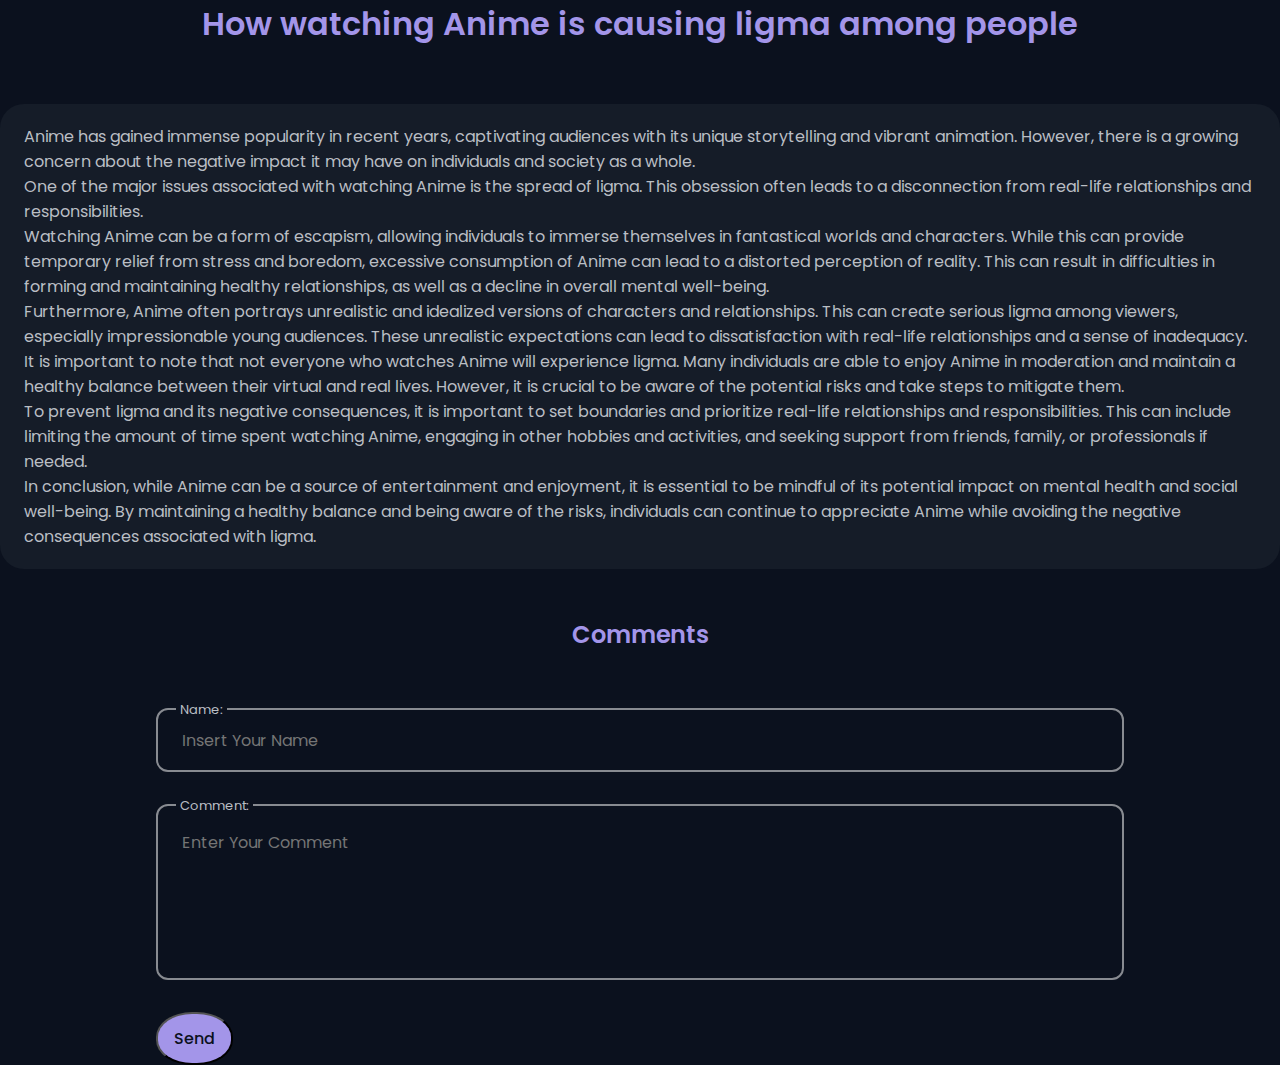
<file: blog1.html>
<html>
<head>
<link rel="stylesheet" href="main.css">
<h1 class="section__title">How watching Anime is causing ligma among people</h1>
<head>
<body>
<!-- <h1 class="section__title">How watching Anime is causing ligma among people</h1> -->
<div class="blog1">
<p>Anime has gained immense popularity in recent years, captivating audiences with its unique storytelling and vibrant animation. However, there is a growing concern about the negative impact it may have on individuals and society as a whole.</p>

<p>One of the major issues associated with watching Anime is the spread of ligma. This obsession often leads to a disconnection from real-life relationships and responsibilities.</p>

<p>Watching Anime can be a form of escapism, allowing individuals to immerse themselves in fantastical worlds and characters. While this can provide temporary relief from stress and boredom, excessive consumption of Anime can lead to a distorted perception of reality. This can result in difficulties in forming and maintaining healthy relationships, as well as a decline in overall mental well-being.</p>

<p>Furthermore, Anime often portrays unrealistic and idealized versions of characters and relationships. This can create serious ligma among viewers, especially impressionable young audiences. These unrealistic expectations can lead to dissatisfaction with real-life relationships and a sense of inadequacy.</p>

<p>It is important to note that not everyone who watches Anime will experience ligma. Many individuals are able to enjoy Anime in moderation and maintain a healthy balance between their virtual and real lives. However, it is crucial to be aware of the potential risks and take steps to mitigate them.</p>

<p>To prevent ligma and its negative consequences, it is important to set boundaries and prioritize real-life relationships and responsibilities. This can include limiting the amount of time spent watching Anime, engaging in other hobbies and activities, and seeking support from friends, family, or professionals if needed.</p>

<p>In conclusion, while Anime can be a source of entertainment and enjoyment, it is essential to be mindful of its potential impact on mental health and social well-being. By maintaining a healthy balance and being aware of the risks, individuals can continue to appreciate Anime while avoiding the negative consequences associated with ligma.</p>

</div>

<h2 class="section__title"> Comments </h2>
<div class="comment__container container grid">
    <form action="" class="commentForm">
        <div class="input">
        <label for="name" class="ctitle">Name:</label>
        <input type="text" placeholder="Insert Your Name" class="name" required>
        </div>

        <div class="input area">
        <label for="comment" class="ctitle">Comment:</label>
        <textarea class="comment" placeholder="Enter Your Comment" rows="4" required></textarea>
        </div>

        <button class="button2" onclick="submitComment()">Send</button>
    </form>
</div>
</body>

</html>
</file>
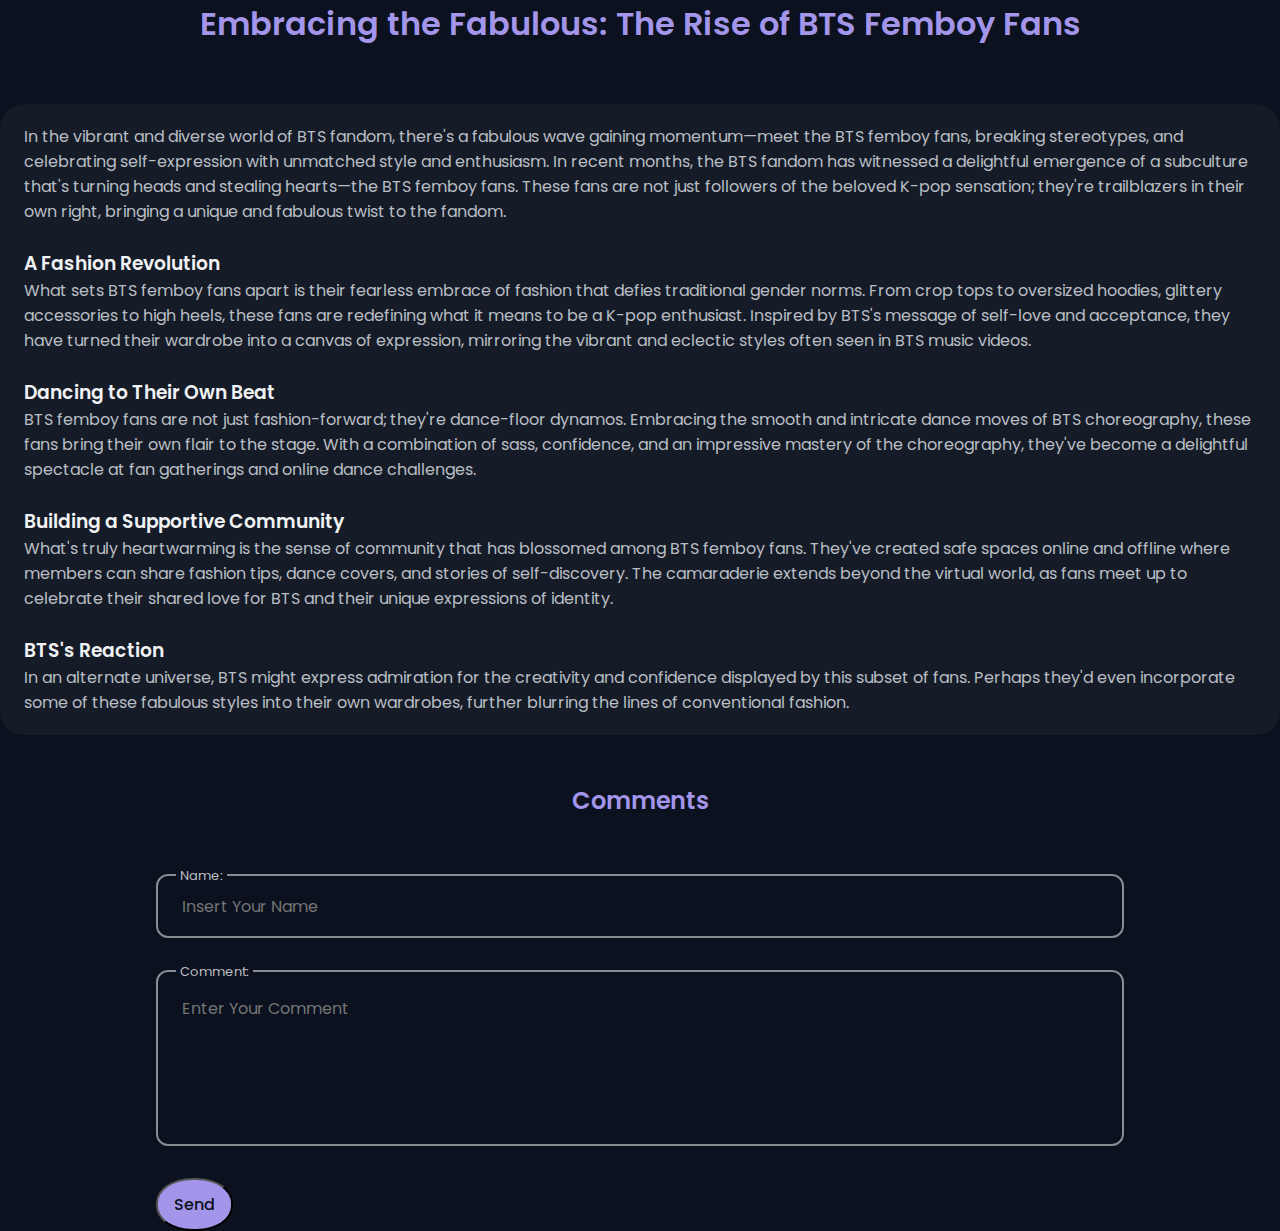
<file: blog2.html>
<html>
<head>
<link rel="stylesheet" href="main.css">
<h1 class="section__title">Embracing the Fabulous: The Rise of BTS Femboy Fans</h1>
<head>
<body>
<!-- <h1 class="section__title">How watching Anime is causing ligma among people</h1> -->
<div class="blog1">
    In the vibrant and diverse world of BTS fandom, there's a fabulous wave gaining momentum—meet the BTS femboy fans, breaking stereotypes, and celebrating self-expression with unmatched style and enthusiasm.
    
    In recent months, the BTS fandom has witnessed a delightful emergence of a subculture that's turning heads and stealing hearts—the BTS femboy fans. These fans are not just followers of the beloved K-pop sensation; they're trailblazers in their own right, bringing a unique and fabulous twist to the fandom.
    <br><br>
    <h3>A Fashion Revolution</h3>
    
    What sets BTS femboy fans apart is their fearless embrace of fashion that defies traditional gender norms. From crop tops to oversized hoodies, glittery accessories to high heels, these fans are redefining what it means to be a K-pop enthusiast. Inspired by BTS's message of self-love and acceptance, they have turned their wardrobe into a canvas of expression, mirroring the vibrant and eclectic styles often seen in BTS music videos.
    <br><br>
    <h3>Dancing to Their Own Beat</h3>
    
    BTS femboy fans are not just fashion-forward; they're dance-floor dynamos. Embracing the smooth and intricate dance moves of BTS choreography, these fans bring their own flair to the stage. With a combination of sass, confidence, and an impressive mastery of the choreography, they've become a delightful spectacle at fan gatherings and online dance challenges.
    <br><br>
    <h3>Building a Supportive Community</h3>
    
    What's truly heartwarming is the sense of community that has blossomed among BTS femboy fans. They've created safe spaces online and offline where members can share fashion tips, dance covers, and stories of self-discovery. The camaraderie extends beyond the virtual world, as fans meet up to celebrate their shared love for BTS and their unique expressions of identity.
    <br><br>
    <h3>BTS's Reaction</h3>
    In an alternate universe, BTS might express admiration for the creativity and confidence displayed by this subset of fans. Perhaps they'd even incorporate some of these fabulous styles into their own wardrobes, further blurring the lines of conventional fashion.    
</div>

<h2 class="section__title"> Comments </h2>
<div class="comment__container container grid">
    <form action="" class="commentForm">
        <div class="input">
        <label for="name" class="ctitle">Name:</label>
        <input type="text" placeholder="Insert Your Name" class="name" required>
        </div>

        <div class="input area">
        <label for="comment" class="ctitle">Comment:</label>
        <textarea class="comment" placeholder="Enter Your Comment" rows="4" required></textarea>
        </div>

        <button class="button2" onclick="submitComment()">Send</button>
    </form>
</div>
</body>

</html>
</file>
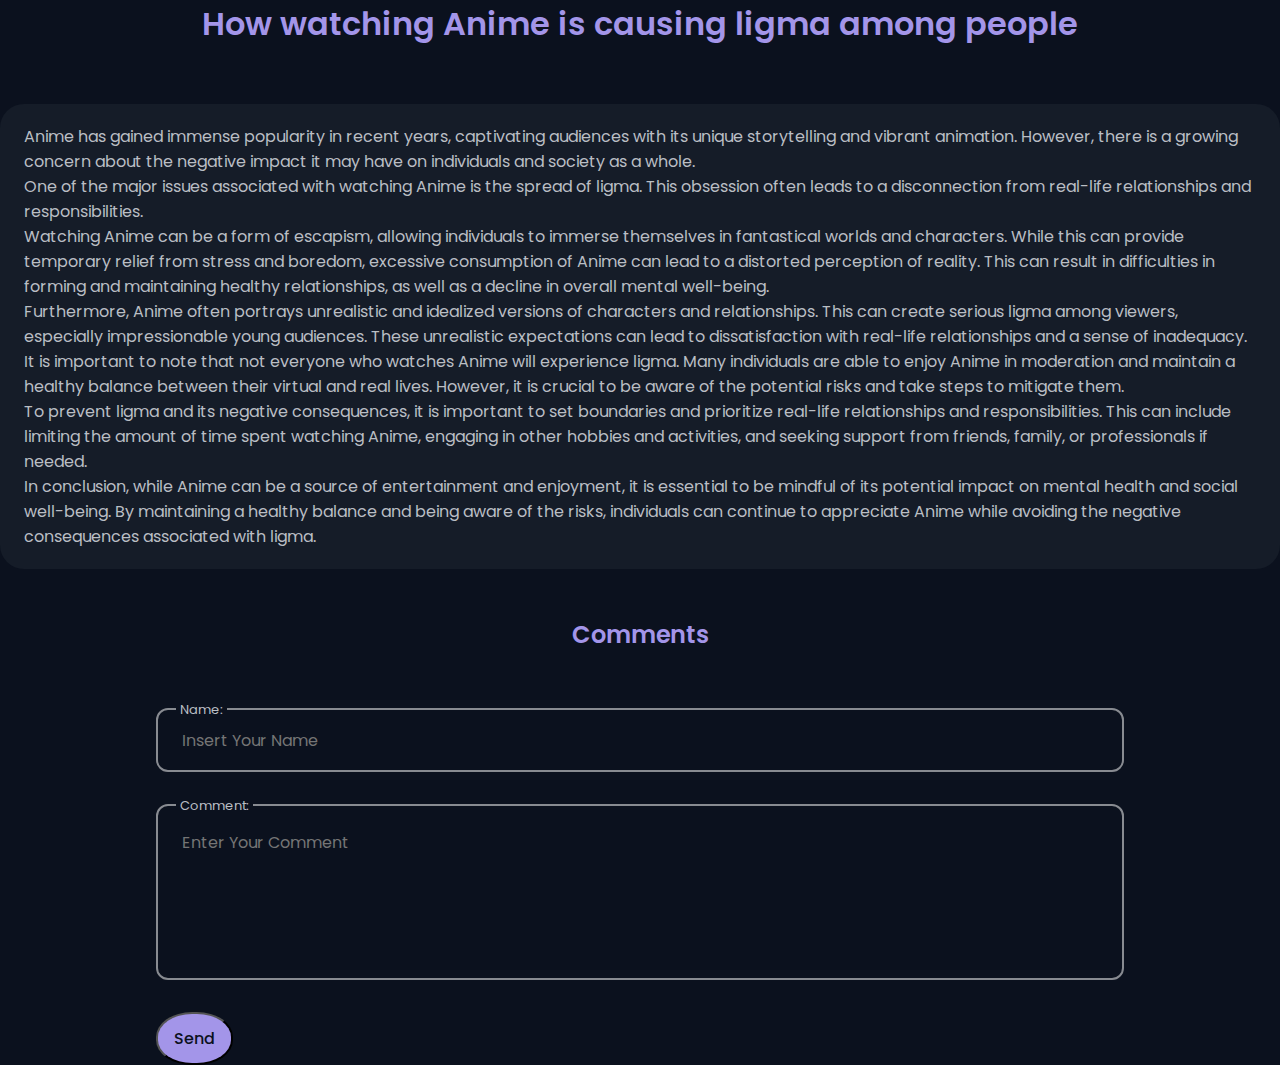
<file: persweb/blog1.html>
<html>
<head>
<link rel="stylesheet" href="main.css">
<h1 class="section__title">How watching Anime is causing ligma among people</h1>
<head>
<body>
<!-- <h1 class="section__title">How watching Anime is causing ligma among people</h1> -->
<div class="blog1">
<p>Anime has gained immense popularity in recent years, captivating audiences with its unique storytelling and vibrant animation. However, there is a growing concern about the negative impact it may have on individuals and society as a whole.</p>

<p>One of the major issues associated with watching Anime is the spread of ligma. This obsession often leads to a disconnection from real-life relationships and responsibilities.</p>

<p>Watching Anime can be a form of escapism, allowing individuals to immerse themselves in fantastical worlds and characters. While this can provide temporary relief from stress and boredom, excessive consumption of Anime can lead to a distorted perception of reality. This can result in difficulties in forming and maintaining healthy relationships, as well as a decline in overall mental well-being.</p>

<p>Furthermore, Anime often portrays unrealistic and idealized versions of characters and relationships. This can create serious ligma among viewers, especially impressionable young audiences. These unrealistic expectations can lead to dissatisfaction with real-life relationships and a sense of inadequacy.</p>

<p>It is important to note that not everyone who watches Anime will experience ligma. Many individuals are able to enjoy Anime in moderation and maintain a healthy balance between their virtual and real lives. However, it is crucial to be aware of the potential risks and take steps to mitigate them.</p>

<p>To prevent ligma and its negative consequences, it is important to set boundaries and prioritize real-life relationships and responsibilities. This can include limiting the amount of time spent watching Anime, engaging in other hobbies and activities, and seeking support from friends, family, or professionals if needed.</p>

<p>In conclusion, while Anime can be a source of entertainment and enjoyment, it is essential to be mindful of its potential impact on mental health and social well-being. By maintaining a healthy balance and being aware of the risks, individuals can continue to appreciate Anime while avoiding the negative consequences associated with ligma.</p>

</div>

<h2 class="section__title"> Comments </h2>
<div class="comment__container container grid">
    <form action="" class="commentForm">
        <div class="input">
        <label for="name" class="ctitle">Name:</label>
        <input type="text" placeholder="Insert Your Name" class="name" required>
        </div>

        <div class="input area">
        <label for="comment" class="ctitle">Comment:</label>
        <textarea class="comment" placeholder="Enter Your Comment" rows="4" required></textarea>
        </div>

        <button class="button2" onclick="submitComment()">Send</button>
    </form>
</div>
</body>

</html>
</file>
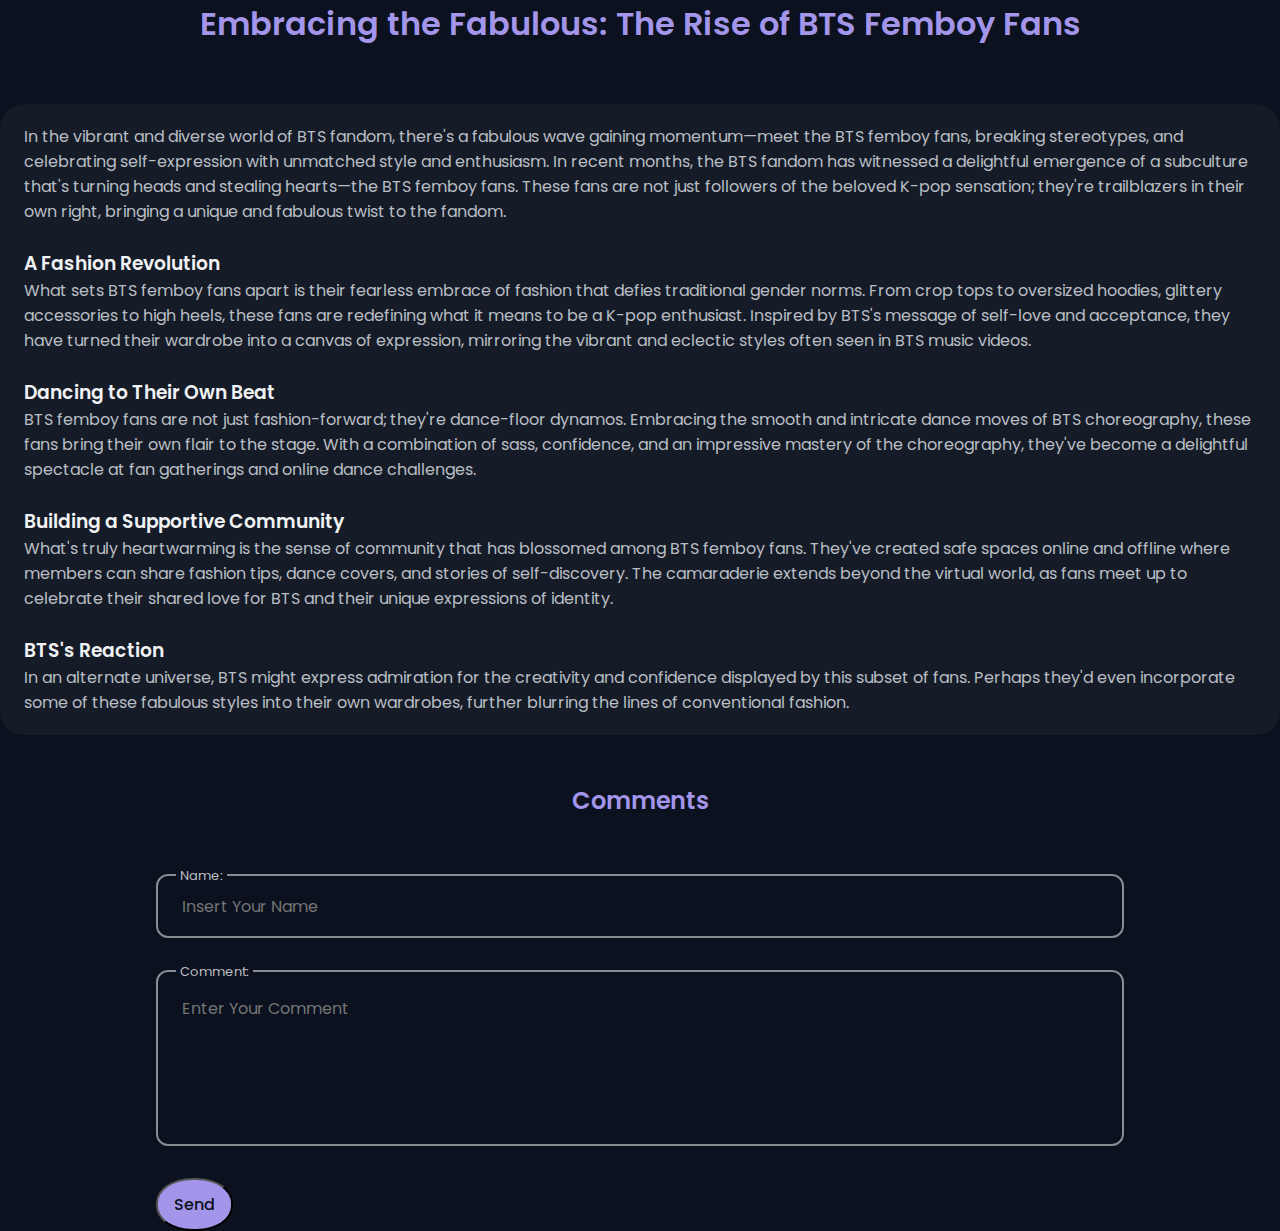
<file: persweb/blog2.html>
<html>
<head>
<link rel="stylesheet" href="main.css">
<h1 class="section__title">Embracing the Fabulous: The Rise of BTS Femboy Fans</h1>
<head>
<body>
<!-- <h1 class="section__title">How watching Anime is causing ligma among people</h1> -->
<div class="blog1">
    In the vibrant and diverse world of BTS fandom, there's a fabulous wave gaining momentum—meet the BTS femboy fans, breaking stereotypes, and celebrating self-expression with unmatched style and enthusiasm.
    
    In recent months, the BTS fandom has witnessed a delightful emergence of a subculture that's turning heads and stealing hearts—the BTS femboy fans. These fans are not just followers of the beloved K-pop sensation; they're trailblazers in their own right, bringing a unique and fabulous twist to the fandom.
    <br><br>
    <h3>A Fashion Revolution</h3>
    
    What sets BTS femboy fans apart is their fearless embrace of fashion that defies traditional gender norms. From crop tops to oversized hoodies, glittery accessories to high heels, these fans are redefining what it means to be a K-pop enthusiast. Inspired by BTS's message of self-love and acceptance, they have turned their wardrobe into a canvas of expression, mirroring the vibrant and eclectic styles often seen in BTS music videos.
    <br><br>
    <h3>Dancing to Their Own Beat</h3>
    
    BTS femboy fans are not just fashion-forward; they're dance-floor dynamos. Embracing the smooth and intricate dance moves of BTS choreography, these fans bring their own flair to the stage. With a combination of sass, confidence, and an impressive mastery of the choreography, they've become a delightful spectacle at fan gatherings and online dance challenges.
    <br><br>
    <h3>Building a Supportive Community</h3>
    
    What's truly heartwarming is the sense of community that has blossomed among BTS femboy fans. They've created safe spaces online and offline where members can share fashion tips, dance covers, and stories of self-discovery. The camaraderie extends beyond the virtual world, as fans meet up to celebrate their shared love for BTS and their unique expressions of identity.
    <br><br>
    <h3>BTS's Reaction</h3>
    In an alternate universe, BTS might express admiration for the creativity and confidence displayed by this subset of fans. Perhaps they'd even incorporate some of these fabulous styles into their own wardrobes, further blurring the lines of conventional fashion.    
</div>

<h2 class="section__title"> Comments </h2>
<div class="comment__container container grid">
    <form action="" class="commentForm">
        <div class="input">
        <label for="name" class="ctitle">Name:</label>
        <input type="text" placeholder="Insert Your Name" class="name" required>
        </div>

        <div class="input area">
        <label for="comment" class="ctitle">Comment:</label>
        <textarea class="comment" placeholder="Enter Your Comment" rows="4" required></textarea>
        </div>

        <button class="button2" onclick="submitComment()">Send</button>
    </form>
</div>
</body>

</html>
</file>
<file: main.css>
/* fonts */
@import url('https://fonts.googleapis.com/css2?family=Poppins:ital,wght@0,400;0,500;0,600;1,500&display=swap');

:root {
    --header-height: 3.5rem;
    --hue1: 250;
    --sat: 66%; /*variable for saturation*/
    --lig: 75%; /*variable for lightness*/
    --hue2: 219;

    --first-color: hsl(var(--hue1), var(--sat), var(--lig));
    --first-color-alt: hsl(var(--hue1), var(--sat), 71%);
    --title-color: hsl(var(--hue2), 15%, 95%);
    --text-color:hsl(var(--hue2), 8%, 75%);
    --text-color-light:hsl(var(--hue2), 4%, 55%);
    --body-color:hsl(var(--hue2), 48%, 8%);
    --container-color:hsl(var(--hue2),32%, 12%);

    /*font style*/
    --body-font: 'Poppins', sans-serif;
    --biggest-font: 1.75rem;
    --h1-font: 1.5rem;
    --h2-font: 1.25rem;
    --h3-font: 1rem;
    --normal-font: .938rem;
    --small-font: .813rem;
    --smaller-font: .75rem;
    --smallest-font: .625rem;

    /*font weight*/
    --font-medium: 500;
    --font-semibold: 600;

    /*z-index: for depth effects*/
    --z-tooltip: 10;
    --z-fixed: 100;
    --z-modal: 1000;
}

/*responsive typography*/
@media screen and (min-width: 960px)
{
    :root{
        --biggest-font:2.5rem;
        --h1-font:2.25rem;
        --h2-font:1.5rem;
        --h3-font: 1.25rem;
        --normal-font: 1rem;
        --small-font: .875rem;
        --smaller-font: .813rem;
    }
}

/*base*/
*{
    box-sizing: border-box;
    padding: 0;
    margin: 0;
}

html{
    scroll-behavior: smooth;
}

body,
button,
input,
textarea{
    font-family: var(--body-font);
    font-size: var(--normal-font);
}

body{
    background-color:var(--body-color);
    color: var(--text-color);
}

h1,h2,h3{
    color: var(--title-color);
    font-weight: var(--font-semibold);
}

ul{
    list-style: none;
}

a{
    text-decoration: none;
}

.button{
    display: inline-block;
    background-color: var(--first-color);
    color: var(--body-color);
    padding: .75rem 1rem;
    border-radius: .5rem;
    font-weight: var(--font-medium);
    transition: .3s;
}

.button:hover{
    background-color: var(--first-color-alt);
    color: var(--body-color);
}

.button--ghost{
   background-color: transparent;
   border: 2px solid var(--first-color);
   color: var(--first-color); 
}
.container{
    max-width: 968px;
    margin-left: 1rem;
    margin-right: 1rem;
}

.grid{
    display: grid;
    gap: 1.25rem;
}

.main{
    overflow: hidden;
}

.section{
    padding: 4.5rem 0 1rem;
}

.section__title,
.section__subtitle{
    text-align: center;
}

.section__title{
    /* font-size: var(--h2-font-size); */
    color: var(--first-color);
    margin-bottom: 2rem;
}

.section__subtitle{
    display: block;
    font-size: var(--smaller-font-size);
    color: var(--text-color-light);
}

/*Header and navigation bar*/
.header{
    position: fixed;
    top: 0;
    left: 0;
    width: 100%;
    background-color: var(--body-color);
    z-index:var(--z-fixed);
}

.nav{
    height: var(--header-height);
    display: flex;
    justify-content: space-betweeen;
    align-items: center;
    position: relative;
}

#theme-button{
    position: absolute;
    right:20px;
    top:20px
}

.nav_logo{
    color: var(--first-color);
    font-weight: var(--font-medium);
    transition: .4s;
}

.nav_logo:hover{
    color: var(--first-color-alt);
}

.nav__menu{
    position: fixed;
    bottom: 1rem;
    background-color: hsla(var(--hue2), 35%, 16%, .9);
    width: 90%;
    border-radius: 4rem;
    padding: 1rem 2.25rem;
    backdrop-filter: blur(5px);
}

.nav_list{
    display: flex;
    justify-content: space-between;
    align-items: center;
}

.nav_link{
    color: var(--text-color);
    font-size: 1.25rem;
    padding: .4rem;
    display: flex;
    border-radius: 5rem;
}

/* Active link */
.active-link{
    background: linear-gradient(180deg,
                hsla(var(--hue1), var(--sat), var(--lig), 1)
                hsla(var(--hue1), var(--sat), var(--lig), .2)
                );
    box-shadow: 0 0 16px hsla(var(--hue1), var(--sat), var(--lig), .4);
}

/* .active-link:hover{
    box-shadow: 0 0 16px hsla(var(--hue2), var(--sat), var(--lig), .9);
} */

.scroll-header{
    box-shadow: 0 4px 4px hsla(0, 0%, 4%, .3);
}
.home__container{
    position: relative;
    row-gap: 4.5rem;
    padding-top: 2rem;
}

.home__data{
    text-align: center;
}

.greeting,
.home__education{
    
    font-size: var(--small-font);
    font-weight:var(--font-medium) ;
    /* margin-bottom: 2rem; */
}

.greeting{
    display:block;
    color: var(--title-color);
    margin-bottom: .25rem;
}

.home__education{
    color: var(--title-color);
    margin-bottom: 2.5rem;
}

.home__img{
    width: 300px;
}

.home__handle{
    justify-self:center;
    width: 200%;
    /* max-width: none; */
    height: 420px;
    background: linear-gradient(180deg, 
                                hsla(var(--hue1),var(--sat),var(--lig),1),
                                hsla(var(--hue1),var(--sat),var(--lig),.2)
                                );
    /* border-radius: 10rem 10rem 1rem 1rem; */ 
    display:flex;
    align-items: flex-end; 
    justify-content: center;
    overflow-y: hidden;
}

/* ############### ABOUT ############# */

.about__container{
    row-gap: 2.5rem;
    display: flex;
    align-items: center;
    justify-content: center;
}

.about_img{
  display:flex;
  justify-content: center;
}

.abimg{
    width: 220px;
    border-radius: 3.5rem;
    margin: 1rem;
}

.about__data{
    text-align: center;
}

.about__info{
    display:grid;
    grid-template-columns: repeat(3, 1fr);
    gap: .5rem;
    margin-bottom: 3rem;
}

.about__box{
    background-color: var(--container-color);
    border-radius: .75rem;
    padding: .75rem .5rem;
}

.about__icon{
    font-size:1.5rem;
    color: var(--first-color);
    margin-bottom: .5rem;
}

.about__title{
    font-size: var(--small-font);
}

.about_subtitle{
    font-size: var(--smallest-font);
}

.about__description{
    margin-bottom: 2rem;
}

/* ################ SKILLS ################# */

.skills__container{
    row-gap: 2rem;
    padding-top: 1rem;
    margin-bottom: 3rem;
}

.skills__content{
    background-color: var(--container-color);
    padding: 1.5rem;
    border-radius: 1.25rem;
}

.skills__title{
    font-size: var(--normal-font);
    font-weight:var(--font-medium);
    color:var(--first-color);
    text-align: center;
    margin-bottom: 1.5rem;
}

.skills__box{
    display:flex;
    justify-content: center;
    column-gap: 2.5rem;
}

.skills__group{
    display: grid;
    align-content: flex-start;
    row-gap: 1rem;
}

.skills__data{
    display:flex;
    column-gap: .5rem;
}

.skills .bxs-badge-check{
    font-size: 1rem;
    color: var(--first-color);
}

.skills__name{
    font-size: var(--normal-font);
    font-weight: var(--font-medium);
    line-height: 18px;
}

/* ############### educational back ############# */

.educ__container{
    grid-template-columns: repeat(2, 1fr);
    gap: 1.5rem;
    margin-bottom: 3rem;
    padding-top: 1rem;
}

.educ__card1{
    background-image: url(unnamed.jpg);
    background-color: var(--container-color);
    padding: 3rem 1.5rem 1.5rem;
    border-radius: 1rem;
}

.educ__card2{
    background-image: url(https://mietschool.ac.in/wp-content/uploads/2022/06/school-home.jpg) ;
    background-color: var(--container-color);
    padding: 3rem 1.5rem 1.5rem;
    border-radius: 1rem;
}

.educ__card3{
    background-image: url(https://images.shiksha.com/mediadata/images/articles/1681724068phpQFLbVC.jpeg);
    background-color: var(--container-color);
    padding: 3rem 1.5rem 1.5rem;
    border-radius: 1rem;
}

.educ__subtitle,
.educ__title{
    color:black
}

.educ__button{
    color:blueviolet;
    transition: .4s;
    display: flex;
    align-items: center;
    column-gap: .25rem;
    cursor:pointer
}

.educ__button:hover,
.educ__button:hover .educ__icon
{
    color: black;
    transform: translateX(.25rem)
    /* cursor:pointer; */
}

.educ__button4:hover,
.educ__button4:hover .educ__icon
{
    color: white;
    transform: translateX(.25rem)
    /* cursor:pointer; */
}

.educ__icon{
    font-size: 1rem;
    transition:.4s;
}
/* ###################Achievements###################### */
.achievement__container{
    grid-template-columns: repeat(3, 2fr);
    row-gap: 2rem;
    padding-top: 1rem;
    margin: 3rem;
}
.achivement__box{
    background-color: var(--container-color);
    padding: 1.5rem;
    border-radius: 1.25rem;
    margin-bottom: 3rem;
}

/* ################ BLOG ############### */
.liked{
    color:red;
}

.blog{
    width: 99%;
    display: flex;
    justify-content: center;
    align-items: center;
    flex-direction: column;
    background-color:var(--container-color);
    padding: 1.25rem 1.5rem;
    border-radius: 1.5rem;
    margin-bottom: 3rem;
}

.blog__heading{
    font-size: var(--normal-font);
    font-weight: var(--font-medium);
    margin-bottom: .25rem;
}

.blog__description{
    font-size: var(--small-font);

}

.blog1{
    background-color:var(--container-color);
    padding: 1.25rem 1.5rem;
    border-radius: 1.5rem;
    margin-bottom: 3rem;
}

/* ############# blog comment ######## */
.input{
 position: relative;
 margin-bottom: 2rem;
 height: 4rem;
}

.name{
    position: absolute;
    top: 0;
    left: 0;
    width: 100%;
    height: 100%;
    border: 2px solid var(--text-color-light);
    background: none;
    color: var(--text-color);
    outline: none;
    padding: 1.5rem;
    border-radius: .75rem;
    z-index: 1;
}

.comment{
    position: absolute;
    top: 0;
    left: 0;
    width: 100%;
    height: 100%;
    border: 2px solid var(--text-color-light);
    background: none;
    color: var(--text-color);
    outline: none;
    padding: 1.5rem;
    border-radius: .75rem;
    z-index: 1;
}

.ctitle{
    position: absolute;
    top: -.75rem;
    left: 1.25rem;
    font-size: var(--smaller-font);
    padding: .25rem;
    background-color: var(--body-color);
    z-index: 10;
}

.area{
    height:11rem;
}

.area textarea{
    resize: none;
}

.button2{
    display: inline-block;
    background-color: var(--first-color);
    color: var(--body-color);
    padding: .75rem 1rem;
    border-radius: 47%;
    font-weight: var(--font-medium);
    transition: .3s;
}

.button2:hover{
    background-color: var(--first-color-alt);
}

/* ##########footer############# */
.footer{
    background-color: var(--first-color);
}

.footer__container{
    padding: 2rem 0 6rem
}

.footer__title{

/* color: var(--body-color); */
text-align: center;
margin-bottom: 2rem;
}

.footer__list{
display: flex;
justify-content: center;
column-gap: 1.5rem;
margin-bottom: 2rem;
}

.footer__list a{
    color: rgb(101, 92, 117);
    font-size: 30px;
    margin-left: 10px;
    box-shadow: none;
    
}

.cont__link i {
    transition: transform 0.3s ease-in-out; /* Add smooth transition effect */
}

.cont__link:hover i {
    transform: scale(1.2); /* Adjust the scale factor as needed */
}

.footer__list .ins{
    color: rgb(170, 24, 134);
}

.footer__list .git{
    color: black;
}

.footer__list .mail{
    color: rgb(30, 215, 96);
}

.footer__list .link{
    color: rgb(35, 100, 241)
}

/* ############### scroll bar ############# */

::-webkit-scrollbar{
    width: .6rem;
    /* border-radius: .5rem; */
    background-color: hsl(var(--hue2), 8%,38%);
}

::-webkit-scrollbar-thumb{
    background-color: hsl(var(--hue2), 8%, 26%);
    border-radius: .5rem;
}

::-webkit-scrollbar-thumb:hover{
    background-color: hsl(var(--hue2), 8%, 20%);
}


/* ###########theme################# */
.change-theme{
    font-size: 1.25rem;
    cursor: pointer;
    transition: .3s;
}

.change-theme:hover{
    color: var(--first-color);
}

/* #############light theme################ */
body.light-theme{
    --title-color: hsl(var(--hue2), 15%, 15%);
    --text-color:hsl(var(--hue2), 8%, 35%);
    /* --text-color-light:hsl(var(--hue2), 100%, 99%); */
    --body-color:hsl(var(--hue2), 100%, 99%);
    --container-color:#fff;
}

body.dark-theme{
    --title-color: hsl(var(--hue2), 15%, 95%);
    --text-color:hsl(var(--hue2), 8%, 75%);
    --text-color-light:hsl(var(--hue2), 4%, 55%);
    --body-color:hsl(var(--hue2), 48%, 8%);
    --container-color:hsl(var(--hue2),32%, 12%);
}

/* ##############breakpoints################# */

/* for small devices */
@media screen and(max-width: 320px){
    .nav__menu{
        padding: 1rem 1.5rem;
    }

    .home__container {
        position: relative;
        row-gap: 4.5rem;
        padding-top: 2rem;
        display: flex;
        flex-direction: column; /* Change to column layout */
        align-items: center; /* Center items horizontally */
    }
    
    .cv{
        /* background-color: blue; */
        margin-top: 1.5rem; /* Adjust the margin as needed */
        display: flex;
        justify-content: center;
        align-items: center;
    }
    
    .home__handle{
     width: 150px;
     height: 253px;
    }
     
    .home__buttons{
        margin: 1rem;
    }
    .home__handle{
        width: 150px;
        height: 253px;
    }

    .home__img{
        width: 130px;
    }

    .about__info{
        grid-template-columns: repeat(2, 1fr);
    }

    .skills__box{
        column-gap: 1rem;
    }

    .skills__name{
        font-size: var(--small-font);
    }

    .educ__container{
        grid-template-columns: repeat(1,145px);
        justify-content: center;
    }
}

/* for medium device */

@media screen and (min-width: 576px){
    .nav__menu{
        width: 400px;
        left: 0;
        right:0;
        margin : 0 auto;
    }

    .about__info{
        grid-template-columns: repeat(3, 140px);
        justify-content: center;
    }

    .about__description{
        padding: 0 5rem;
    }

    .skills__container{
        justify-content: center;
    }

    .skills_content{
        padding: 2rem 4rem;
    }

    .educ__container{
        grid-template-columns: repeat(2,160px);
        justify-content: center;
    }
}

/* for large device */
@media screen and (min-width:992px){
    .container{
        margin-left: auto;
        margin-right: auto;   
    }

    .section{
        padding: 6.5rem 0 1rem
    }

    .section__title{
        margin-bottom: 3.5rem;
    }

    .nav{
        height: calc((--header-height)+1rem);
    }


    .about__container{
        grid-template-columns: repeat(2,1fr);
        align-items: center;
        column-gap: 4rem;
        /* display: flex; */
    }

    .abimg{
        width: 350px;
        /* display: flex;
    justify-content: center;
    align-items: center; */
    }

    .about__data{
     text-align: center;
     padding: 1rem 1.25rem;
    }

    .about__description{
        padding: 0 4rem 0 0;
        margin-bottom: 2.5rem;
    }

    .skills__container{
        grid-template-columns: repeat(2,350px);
        column-gap:3rem;
    }
    
    .educ__container{
        grid-template-columns:repeat(3, 300px) ;
    }
    
    /* .ecard{
        box-sizing: border-box;
        margin: 10px;
    } */
}
</file>
<file: persweb/main.css>
/* fonts */
@import url('https://fonts.googleapis.com/css2?family=Poppins:ital,wght@0,400;0,500;0,600;1,500&display=swap');

:root {
    --header-height: 3.5rem;
    --hue1: 250;
    --sat: 66%; /*variable for saturation*/
    --lig: 75%; /*variable for lightness*/
    --hue2: 219;

    --first-color: hsl(var(--hue1), var(--sat), var(--lig));
    --first-color-alt: hsl(var(--hue1), var(--sat), 71%);
    --title-color: hsl(var(--hue2), 15%, 95%);
    --text-color:hsl(var(--hue2), 8%, 75%);
    --text-color-light:hsl(var(--hue2), 4%, 55%);
    --body-color:hsl(var(--hue2), 48%, 8%);
    --container-color:hsl(var(--hue2),32%, 12%);

    /*font style*/
    --body-font: 'Poppins', sans-serif;
    --biggest-font: 1.75rem;
    --h1-font: 1.5rem;
    --h2-font: 1.25rem;
    --h3-font: 1rem;
    --normal-font: .938rem;
    --small-font: .813rem;
    --smaller-font: .75rem;
    --smallest-font: .625rem;

    /*font weight*/
    --font-medium: 500;
    --font-semibold: 600;

    /*z-index: for depth effects*/
    --z-tooltip: 10;
    --z-fixed: 100;
    --z-modal: 1000;
}

/*responsive typography*/
@media screen and (min-width: 960px)
{
    :root{
        --biggest-font:2.5rem;
        --h1-font:2.25rem;
        --h2-font:1.5rem;
        --h3-font: 1.25rem;
        --normal-font: 1rem;
        --small-font: .875rem;
        --smaller-font: .813rem;
    }
}

/*base*/
*{
    box-sizing: border-box;
    padding: 0;
    margin: 0;
}

html{
    scroll-behavior: smooth;
}

body,
button,
input,
textarea{
    font-family: var(--body-font);
    font-size: var(--normal-font);
}

body{
    background-color:var(--body-color);
    color: var(--text-color);
}

h1,h2,h3{
    color: var(--title-color);
    font-weight: var(--font-semibold);
}

ul{
    list-style: none;
}

a{
    text-decoration: none;
}

.button{
    display: inline-block;
    background-color: var(--first-color);
    color: var(--body-color);
    padding: .75rem 1rem;
    border-radius: .5rem;
    font-weight: var(--font-medium);
    transition: .3s;
}

.button:hover{
    background-color: var(--first-color-alt);
    color: var(--body-color);
}

.button--ghost{
   background-color: transparent;
   border: 2px solid var(--first-color);
   color: var(--first-color); 
}
.container{
    max-width: 968px;
    margin-left: 1rem;
    margin-right: 1rem;
}

.grid{
    display: grid;
    gap: 1.25rem;
}

.main{
    overflow: hidden;
}

.section{
    padding: 4.5rem 0 1rem;
}

.section__title,
.section__subtitle{
    text-align: center;
}

.section__title{
    /* font-size: var(--h2-font-size); */
    color: var(--first-color);
    margin-bottom: 2rem;
}

.section__subtitle{
    display: block;
    font-size: var(--smaller-font-size);
    color: var(--text-color-light);
}

/*Header and navigation bar*/
.header{
    position: fixed;
    top: 0;
    left: 0;
    width: 100%;
    background-color: var(--body-color);
    z-index:var(--z-fixed);
}

.nav{
    height: var(--header-height);
    display: flex;
    justify-content: space-betweeen;
    align-items: center;
    position: relative;
}

#theme-button{
    position: absolute;
    right:20px;
    top:20px
}

.nav_logo{
    color: var(--first-color);
    font-weight: var(--font-medium);
    transition: .4s;
}

.nav_logo:hover{
    color: var(--first-color-alt);
}

.nav__menu{
    position: fixed;
    bottom: 1rem;
    background-color: hsla(var(--hue2), 35%, 16%, .9);
    width: 90%;
    border-radius: 4rem;
    padding: 1rem 2.25rem;
    backdrop-filter: blur(5px);
}

.nav_list{
    display: flex;
    justify-content: space-between;
    align-items: center;
}

.nav_link{
    color: var(--text-color);
    font-size: 1.25rem;
    padding: .4rem;
    display: flex;
    border-radius: 5rem;
}

/* Active link */
.active-link{
    background: linear-gradient(180deg,
                hsla(var(--hue1), var(--sat), var(--lig), 1)
                hsla(var(--hue1), var(--sat), var(--lig), .2)
                );
    box-shadow: 0 0 16px hsla(var(--hue1), var(--sat), var(--lig), .4);
}

/* .active-link:hover{
    box-shadow: 0 0 16px hsla(var(--hue2), var(--sat), var(--lig), .9);
} */

.scroll-header{
    box-shadow: 0 4px 4px hsla(0, 0%, 4%, .3);
}
.home__container{
    position: relative;
    row-gap: 4.5rem;
    padding-top: 2rem;
}

.home__data{
    text-align: center;
}

.greeting,
.home__education{
    
    font-size: var(--small-font);
    font-weight:var(--font-medium) ;
    /* margin-bottom: 2rem; */
}

.greeting{
    display:block;
    color: var(--title-color);
    margin-bottom: .25rem;
}

.home__education{
    color: var(--title-color);
    margin-bottom: 2.5rem;
}

.home__img{
    width: 300px;
}

.home__handle{
    justify-self:center;
    width: 200%;
    /* max-width: none; */
    height: 420px;
    background: linear-gradient(180deg, 
                                hsla(var(--hue1),var(--sat),var(--lig),1),
                                hsla(var(--hue1),var(--sat),var(--lig),.2)
                                );
    /* border-radius: 10rem 10rem 1rem 1rem; */ 
    display:flex;
    align-items: flex-end; 
    justify-content: center;
    overflow-y: hidden;
}

/* ############### ABOUT ############# */

.about__container{
    row-gap: 2.5rem;
    display: flex;
    align-items: center;
    justify-content: center;
}

.about_img{
  display:flex;
  justify-content: center;
}

.abimg{
    width: 220px;
    border-radius: 3.5rem;
    margin: 1rem;
}

.about__data{
    text-align: center;
}

.about__info{
    display:grid;
    grid-template-columns: repeat(3, 1fr);
    gap: .5rem;
    margin-bottom: 3rem;
}

.about__box{
    background-color: var(--container-color);
    border-radius: .75rem;
    padding: .75rem .5rem;
}

.about__icon{
    font-size:1.5rem;
    color: var(--first-color);
    margin-bottom: .5rem;
}

.about__title{
    font-size: var(--small-font);
}

.about_subtitle{
    font-size: var(--smallest-font);
}

.about__description{
    margin-bottom: 2rem;
}

/* ################ SKILLS ################# */

.skills__container{
    row-gap: 2rem;
    padding-top: 1rem;
    margin-bottom: 3rem;
}

.skills__content{
    background-color: var(--container-color);
    padding: 1.5rem;
    border-radius: 1.25rem;
}

.skills__title{
    font-size: var(--normal-font);
    font-weight:var(--font-medium);
    color:var(--first-color);
    text-align: center;
    margin-bottom: 1.5rem;
}

.skills__box{
    display:flex;
    justify-content: center;
    column-gap: 2.5rem;
}

.skills__group{
    display: grid;
    align-content: flex-start;
    row-gap: 1rem;
}

.skills__data{
    display:flex;
    column-gap: .5rem;
}

.skills .bxs-badge-check{
    font-size: 1rem;
    color: var(--first-color);
}

.skills__name{
    font-size: var(--normal-font);
    font-weight: var(--font-medium);
    line-height: 18px;
}

/* ############### educational back ############# */

.educ__container{
    grid-template-columns: repeat(2, 1fr);
    gap: 1.5rem;
    margin-bottom: 3rem;
    padding-top: 1rem;
}

.educ__card1{
    background-image: url(unnamed.jpg);
    background-color: var(--container-color);
    padding: 3rem 1.5rem 1.5rem;
    border-radius: 1rem;
}

.educ__card2{
    background-image: url(https://mietschool.ac.in/wp-content/uploads/2022/06/school-home.jpg) ;
    background-color: var(--container-color);
    padding: 3rem 1.5rem 1.5rem;
    border-radius: 1rem;
}

.educ__card3{
    background-image: url(https://images.shiksha.com/mediadata/images/articles/1681724068phpQFLbVC.jpeg);
    background-color: var(--container-color);
    padding: 3rem 1.5rem 1.5rem;
    border-radius: 1rem;
}

.educ__subtitle,
.educ__title{
    color:black
}

.educ__button{
    color:blueviolet;
    transition: .4s;
    display: flex;
    align-items: center;
    column-gap: .25rem;
    cursor:pointer
}

.educ__button:hover,
.educ__button:hover .educ__icon
{
    color: black;
    transform: translateX(.25rem)
    /* cursor:pointer; */
}

.educ__button4:hover,
.educ__button4:hover .educ__icon
{
    color: white;
    transform: translateX(.25rem)
    /* cursor:pointer; */
}

.educ__icon{
    font-size: 1rem;
    transition:.4s;
}
/* ###################Achievements###################### */
.achievement__container{
    grid-template-columns: repeat(3, 2fr);
    row-gap: 2rem;
    padding-top: 1rem;
    margin: 3rem;
}
.achivement__box{
    background-color: var(--container-color);
    padding: 1.5rem;
    border-radius: 1.25rem;
    margin-bottom: 3rem;
}

/* ################ BLOG ############### */
.liked{
    color:red;
}

.blog{
    width: 99%;
    display: flex;
    justify-content: center;
    align-items: center;
    flex-direction: column;
    background-color:var(--container-color);
    padding: 1.25rem 1.5rem;
    border-radius: 1.5rem;
    margin-bottom: 3rem;
}

.blog__heading{
    font-size: var(--normal-font);
    font-weight: var(--font-medium);
    margin-bottom: .25rem;
}

.blog__description{
    font-size: var(--small-font);

}

.blog1{
    background-color:var(--container-color);
    padding: 1.25rem 1.5rem;
    border-radius: 1.5rem;
    margin-bottom: 3rem;
}

/* ############# blog comment ######## */
.input{
 position: relative;
 margin-bottom: 2rem;
 height: 4rem;
}

.name{
    position: absolute;
    top: 0;
    left: 0;
    width: 100%;
    height: 100%;
    border: 2px solid var(--text-color-light);
    background: none;
    color: var(--text-color);
    outline: none;
    padding: 1.5rem;
    border-radius: .75rem;
    z-index: 1;
}

.comment{
    position: absolute;
    top: 0;
    left: 0;
    width: 100%;
    height: 100%;
    border: 2px solid var(--text-color-light);
    background: none;
    color: var(--text-color);
    outline: none;
    padding: 1.5rem;
    border-radius: .75rem;
    z-index: 1;
}

.ctitle{
    position: absolute;
    top: -.75rem;
    left: 1.25rem;
    font-size: var(--smaller-font);
    padding: .25rem;
    background-color: var(--body-color);
    z-index: 10;
}

.area{
    height:11rem;
}

.area textarea{
    resize: none;
}

.button2{
    display: inline-block;
    background-color: var(--first-color);
    color: var(--body-color);
    padding: .75rem 1rem;
    border-radius: 47%;
    font-weight: var(--font-medium);
    transition: .3s;
}

.button2:hover{
    background-color: var(--first-color-alt);
}

/* ##########footer############# */
.footer{
    background-color: var(--first-color);
}

.footer__container{
    padding: 2rem 0 6rem
}

.footer__title{

/* color: var(--body-color); */
text-align: center;
margin-bottom: 2rem;
}

.footer__list{
display: flex;
justify-content: center;
column-gap: 1.5rem;
margin-bottom: 2rem;
}

.footer__list a{
    color: rgb(101, 92, 117);
    font-size: 30px;
    margin-left: 10px;
    box-shadow: none;
    
}

.cont__link i {
    transition: transform 0.3s ease-in-out; /* Add smooth transition effect */
}

.cont__link:hover i {
    transform: scale(1.2); /* Adjust the scale factor as needed */
}

.footer__list .ins{
    color: rgb(170, 24, 134);
}

.footer__list .git{
    color: black;
}

.footer__list .mail{
    color: rgb(30, 215, 96);
}

.footer__list .link{
    color: rgb(35, 100, 241)
}

/* ############### scroll bar ############# */

::-webkit-scrollbar{
    width: .6rem;
    /* border-radius: .5rem; */
    background-color: hsl(var(--hue2), 8%,38%);
}

::-webkit-scrollbar-thumb{
    background-color: hsl(var(--hue2), 8%, 26%);
    border-radius: .5rem;
}

::-webkit-scrollbar-thumb:hover{
    background-color: hsl(var(--hue2), 8%, 20%);
}


/* ###########theme################# */
.change-theme{
    font-size: 1.25rem;
    cursor: pointer;
    transition: .3s;
}

.change-theme:hover{
    color: var(--first-color);
}

/* #############light theme################ */
body.light-theme{
    --title-color: hsl(var(--hue2), 15%, 15%);
    --text-color:hsl(var(--hue2), 8%, 35%);
    /* --text-color-light:hsl(var(--hue2), 100%, 99%); */
    --body-color:hsl(var(--hue2), 100%, 99%);
    --container-color:#fff;
}

body.dark-theme{
    --title-color: hsl(var(--hue2), 15%, 95%);
    --text-color:hsl(var(--hue2), 8%, 75%);
    --text-color-light:hsl(var(--hue2), 4%, 55%);
    --body-color:hsl(var(--hue2), 48%, 8%);
    --container-color:hsl(var(--hue2),32%, 12%);
}

/* ##############breakpoints################# */

/* for small devices */
@media screen and(max-width: 320px){
    .nav__menu{
        padding: 1rem 1.5rem;
    }

    .home__container {
        position: relative;
        row-gap: 4.5rem;
        padding-top: 2rem;
        display: flex;
        flex-direction: column; /* Change to column layout */
        align-items: center; /* Center items horizontally */
    }
    
    .cv{
        /* background-color: blue; */
        margin-top: 1.5rem; /* Adjust the margin as needed */
        display: flex;
        justify-content: center;
        align-items: center;
    }
    
    .home__handle{
     width: 150px;
     height: 253px;
    }
     
    .home__buttons{
        margin: 1rem;
    }
    .home__handle{
        width: 150px;
        height: 253px;
    }

    .home__img{
        width: 130px;
    }

    .about__info{
        grid-template-columns: repeat(2, 1fr);
    }

    .skills__box{
        column-gap: 1rem;
    }

    .skills__name{
        font-size: var(--small-font);
    }

    .educ__container{
        grid-template-columns: repeat(1,145px);
        justify-content: center;
    }
}

/* for medium device */

@media screen and (min-width: 576px){
    .nav__menu{
        width: 400px;
        left: 0;
        right:0;
        margin : 0 auto;
    }

    .about__info{
        grid-template-columns: repeat(3, 140px);
        justify-content: center;
    }

    .about__description{
        padding: 0 5rem;
    }

    .skills__container{
        justify-content: center;
    }

    .skills_content{
        padding: 2rem 4rem;
    }

    .educ__container{
        grid-template-columns: repeat(2,160px);
        justify-content: center;
    }
}

/* for large device */
@media screen and (min-width:992px){
    .container{
        margin-left: auto;
        margin-right: auto;   
    }

    .section{
        padding: 6.5rem 0 1rem
    }

    .section__title{
        margin-bottom: 3.5rem;
    }

    .nav{
        height: calc((--header-height)+1rem);
    }


    .about__container{
        grid-template-columns: repeat(2,1fr);
        align-items: center;
        column-gap: 4rem;
        /* display: flex; */
    }

    .abimg{
        width: 350px;
        /* display: flex;
    justify-content: center;
    align-items: center; */
    }

    .about__data{
     text-align: center;
     padding: 1rem 1.25rem;
    }

    .about__description{
        padding: 0 4rem 0 0;
        margin-bottom: 2.5rem;
    }

    .skills__container{
        grid-template-columns: repeat(2,350px);
        column-gap:3rem;
    }
    
    .educ__container{
        grid-template-columns:repeat(3, 300px) ;
    }
    
    /* .ecard{
        box-sizing: border-box;
        margin: 10px;
    } */
}
</file>
